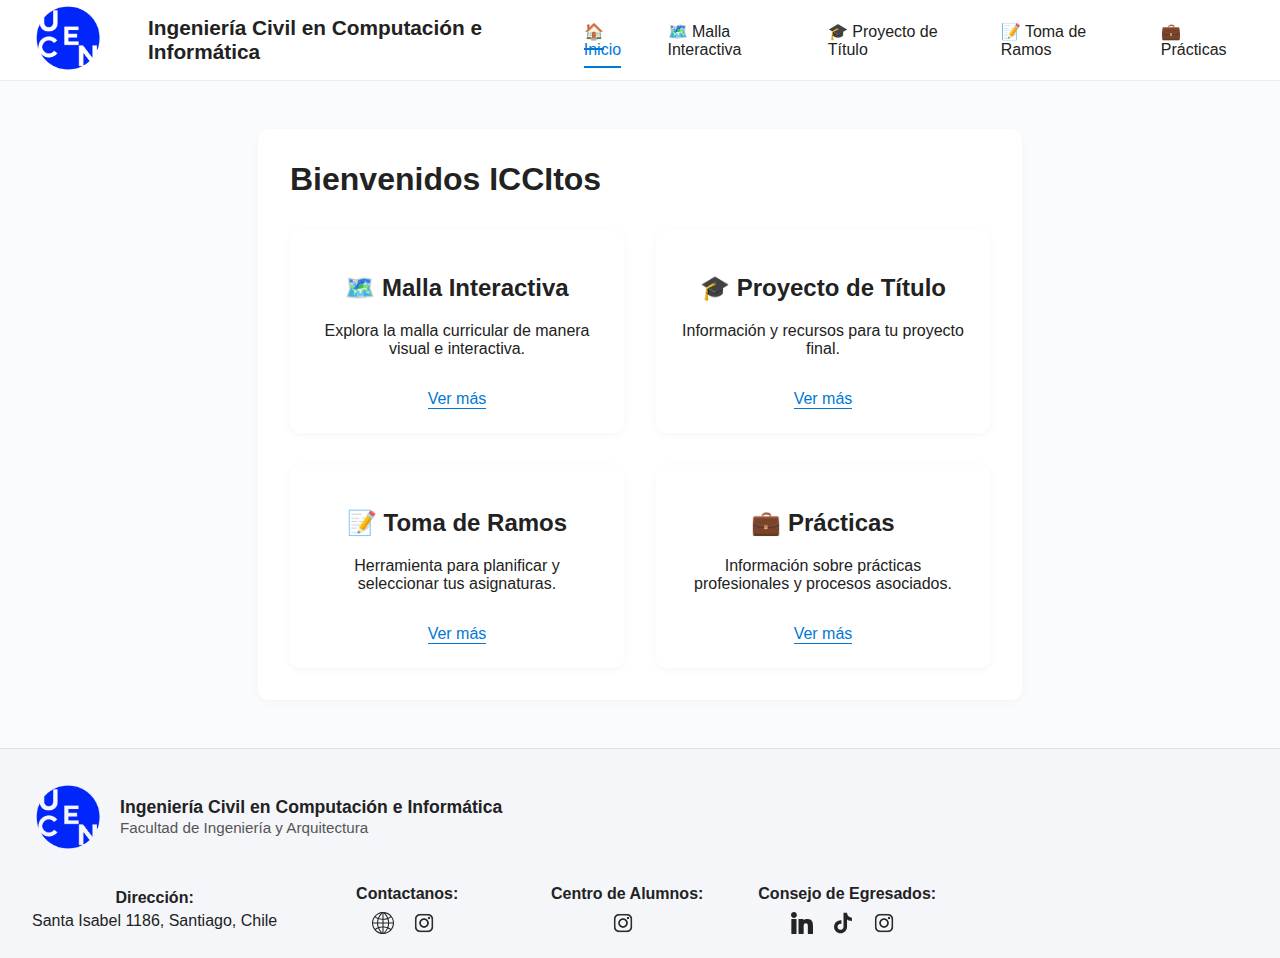
<file: src/index.html>
<!DOCTYPE html>
<html lang="es">
<head>
  <meta charset="UTF-8">
  <meta name="viewport" content="width=device-width, initial-scale=1">
  <title>Web ICCI UCEN</title>
  <link rel="stylesheet" href="css/styles.css">
</head>
<body>
  <header>
    <div class="logo-title-container" style="display: flex; align-items: center;">
      <div class="logo">
      <img src="assets/Logo_nuevo_ucen.png" alt="Logo ICCI">
      </div>
      <span class="site-title" style="margin-left: 12px; font-size: 1.3em; font-weight: bold;">
      Ingeniería Civil en Computación e Informática
      </span>
    </div>
    <nav>
      <ul>
        <li><a href="" class="active"><span aria-hidden="true">🏠</span> Inicio</a></li>
        <li><a href="/web-icci-ucen/src/app/malla-interactiva/malla-interactiva.html"><span aria-hidden="true">🗺️</span> Malla Interactiva</a></li>
        <li><a href="/web-icci-ucen/src/app/proyecto-de-titulo/proyecto-de-titulo.html"><span aria-hidden="true">🎓</span> Proyecto de Título</a></li>
        <li><a href="/web-icci-ucen/src/app/toma-de-ramos/toma-de-ramos.html"><span aria-hidden="true">📝</span> Toma de Ramos</a></li>
        <li><a href="/web-icci-ucen/src/app/practicas/practicas.html"><span aria-hidden="true">💼</span> Prácticas</a></li>
      </ul>
    </nav>
  </header>
  <main>
    <h1>Bienvenidos ICCItos</h1>
    <div class="sections-container">
      <section class="section-card">
        <h2>🗺️ Malla Interactiva</h2>
        <p>Explora la malla curricular de manera visual e interactiva.</p>
        <a href="app/malla-interactiva/malla-interactiva.html" class="section-link">Ver más</a>
      </section>
      <section class="section-card">
        <h2>🎓 Proyecto de Título</h2>
        <p>Información y recursos para tu proyecto final.</p>
        <a href="app/proyecto-de-titulo/proyecto-de-titulo.html" class="section-link">Ver más</a>
      </section>
      <section class="section-card">
        <h2>📝 Toma de Ramos</h2>
        <p>Herramienta para planificar y seleccionar tus asignaturas.</p>
        <a href="app/toma-de-ramos/toma-de-ramos.html" class="section-link">Ver más</a>
      </section>
      <section class="section-card">
        <h2>💼 Prácticas</h2>
        <p>Información sobre prácticas profesionales y procesos asociados.</p>
        <a href="app/practicas/practicas.html" class="section-link">Ver más</a>
      </section>
    </div>
  </main>
  <footer>
    <div class="footer-left">
      <div class="footer-logo-text">
        <img src="assets/Logo_nuevo_ucen.png" alt="Logo ICCI" class="logo-img">
        <div class="footer-text">
          <span class="footer-title">Ingeniería Civil en Computación e Informática</span>
          <span class="footer-subtitle">Facultad de Ingeniería y Arquitectura</span>
        </div>
      </div>
    </div>
    <div class="footer-info-row">
      <div class="footer-section footer-section-center">
        <div class="footer-label"><strong>Dirección:</strong></div>
        <div class="footer-content">Santa Isabel 1186, Santiago, Chile</div>
      </div>
      <div class="footer-section footer-section-center">
        <div class="footer-label"><strong>Contactanos:</strong></div>
        <div class="footer-links">
          <a href="https://admision.ucentral.cl/carrera/ingenieria-civil-en-computacion-e-informatica/" target="_blank" rel="noopener" title="Web">
            <img src="assets/web.svg" alt="Website" class="footer-icon">
          </a>
          <a href="https://www.instagram.com/finarq.ucentral/" title="Instagram">
            <img src="assets/instagram.png" alt="Instagram" class="footer-icon">
          </a>
        </div>
      </div>
      <div class="footer-section footer-section-center">
        <div class="footer-label"><strong>Centro de Alumnos:</strong></div>
        <div class="footer-links">
          <a href="https://instagram.com/ceicci" target="_blank" rel="noopener" title="Instagram">
            <img src="assets/instagram.png" alt="Instagram" class="footer-icon">
          </a>
          <!-- <a href="mailto:ucentralceicci@gmail.com" title="Correo">
            <img src="assets/mail.svg" alt="Correo" class="footer-icon">
          </a> -->
        </div>
      </div>
      <div class="footer-section footer-section-center">
        <div class="footer-label"><strong>Consejo de Egresados:</strong></div>
        <div class="footer-links">
          <a href="https://www.linkedin.com/in/egresadosicci" target="_blank" rel="noopener" title="LinkedIn">
            <img src="assets/linkedin.svg" alt="LinkedIn" class="footer-icon">
          </a>
          <a href="https://tiktok.com/@egresadosicci" target="_blank" rel="noopener" title="TikTok">
            <img src="assets/tiktok.svg" alt="TikTok" class="footer-icon">
          </a>
          <a href="https://instagram.com/egresadosicci" target="_blank" rel="noopener" title="Instagram">
            <img src="assets/instagram.png" alt="Instagram" class="footer-icon">
          </a>
        </div>
      </div>
    </div>
  </footer>
</body>
</html>
</file>
<file: src/css/styles.css>
body {
  margin: 0;
  font-family: 'Segoe UI', Arial, sans-serif;
  background: #fafbfc;
  color: #222;
}

header {
  display: flex;
  align-items: center;
  background: #fff;
  border-bottom: 1px solid #eee;
  padding: 0 2rem;
  height: 80px;
}

.logo img {
  height: 72px;
  margin-right: 2rem;
}

.logo-img {
  height: 72px;
  width: auto;
}

nav {
  margin-left: auto;
}

nav ul {
  list-style: none;
  display: flex;
  gap: 1.5rem;
  margin: 0;
  padding: 0;
  justify-content: flex-end;
  align-items: center;
}

nav a {
  text-decoration: none;
  color: #222;
  font-weight: 500;
  padding: 8px 0;
  border-bottom: 2px solid transparent;
  transition: border-color 0.2s;
}

nav a.active,
nav a:hover {
  border-bottom: 2px solid #0078d7;
  color: #0078d7;
}

main {
  max-width: 700px;
  margin: 3rem auto;
  padding: 2rem;
  background: #fff;
  border-radius: 10px;
  box-shadow: 0 2px 8px rgba(0,0,0,0.03);
}

h1 {
  margin-top: 0;
  font-size: 2rem;
}

.sections-container {
  display: grid;
  grid-template-columns: repeat(auto-fit, minmax(220px, 1fr));
  gap: 2rem;
  margin-top: 2rem;
}

.section-card {
  background: #fff;
  border-radius: 10px;
  box-shadow: 0 2px 8px rgba(0,0,0,0.04);
  padding: 1.5rem;
  text-align: center;
  transition: box-shadow 0.2s;
}

.section-card:hover {
  box-shadow: 0 4px 16px rgba(0,0,0,0.08);
}

.section-link {
  display: inline-block;
  margin-top: 1rem;
  color: #0078d7;
  text-decoration: none;
  font-weight: 500;
  border-bottom: 1px solid #0078d7;
  transition: color 0.2s, border-color 0.2s;
}

.section-link:hover {
  color: #005fa3;
  border-color: #005fa3;
}

footer {
  display: flex;
  justify-content: space-between;
  align-items: flex-start;
  background: #f5f6fa;
  border-top: 1px solid #e0e0e0;
  padding: 2rem 2rem 1.5rem 2rem;
  font-size: 1em;
  flex-wrap: wrap;
  gap: 2rem;
}

.footer-left {
  display: flex;
  align-items: flex-start;
  gap: 1rem;
  min-width: 260px;
}

.footer-logo {
  height: 48px;
  width: auto;
}

.footer-logo-text {
  display: flex;
  align-items: center;
  gap: 1rem;
}

.footer-text {
  display: flex;
  flex-direction: column;
  justify-content: center;
}

.footer-title {
  font-weight: bold;
  font-size: 1.1em;
}

.footer-subtitle {
  font-size: 0.95em;
  color: #555;
  margin-top: 0.05em;
}

.footer-info-row {
  display: flex;
  flex-direction: row;
  gap: 2.5rem;
  align-items: center; /* Cambiado de flex-start a center */
}

.footer-section {
  min-width: 180px;
  display: flex;
  flex-direction: column;
  align-items: center;
}

.footer-section-center {
  align-items: center;
}

.footer-label {
  margin-bottom: 0.3em;
}

.footer-content {
  font-size: 1em;
  color: #222;
}

.footer-links {
  display: flex;
  gap: 0.7em;
  margin-top: 0.3em;
}

.footer-links a {
  color: #0078d7;
  text-decoration: none;
  margin-right: 0.5em;
  font-weight: 500;
}

.footer-links a:hover {
  text-decoration: underline;
}

.footer-icon {
  width: 22px;
  height: 22px;
  vertical-align: middle;
  transition: opacity 0.2s;
  opacity: 0.85;
}

.footer-icon:hover {
  opacity: 1;
}

@media (max-width: 800px) {
  footer {
    flex-direction: column;
    align-items: flex-start;
    gap: 1.5rem;
    padding: 1.5rem 1rem;
  }
  .footer-right {
    width: 100%;
  }
}

@media (max-width: 900px) {
  footer {
    flex-direction: column;
    align-items: flex-start;
    gap: 1.5rem;
    padding: 1.5rem 1rem;
  }
  .footer-info-row {
    flex-direction: column;
    gap: 1.2rem;
    width: 100%;
  }
}
</file>
